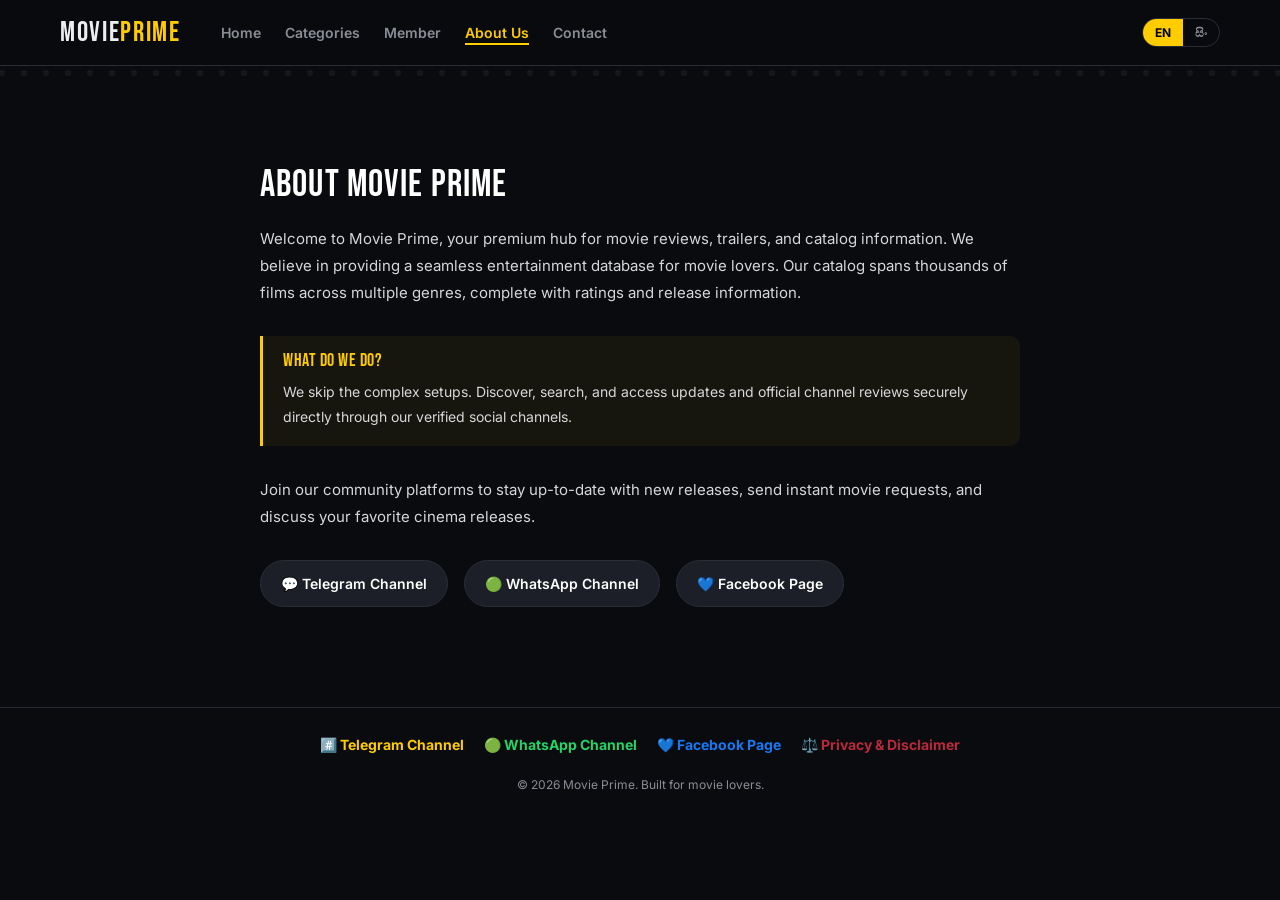
<file: about.html>
<!DOCTYPE html>
<html lang="en">
<head>
<meta charset="UTF-8">
<meta name="viewport" content="width=device-width, initial-scale=1.0">
<title>Movie Prime — About Us</title>
<link rel="stylesheet" href="css/style.css?v=1.1">
<!-- Adsterra Popunder -->
<script src="https://pl30456703.effectivecpmnetwork.com/f2/62/8a/f2628a4a9eef317d18dc7d16c447c3b6.js"></script>
<!-- Adsterra Social Bar -->
<script src="https://pl30456704.effectivecpmnetwork.com/04/b5/ea/04b5ea7198bd1e984e2cf7006b5a3fff.js"></script>
<style>
  .info-layout {
    max-width: 800px;
    margin: 40px auto;
    padding: 20px;
    line-height: 1.8;
  }
  .info-layout h1 {
    font-size: 38px;
    color: #fff;
    margin-bottom: 20px;
    font-family: 'Bebas Neue', 'Gemunu Libre', sans-serif;
  }
  .info-layout p {
    color: var(--text);
    opacity: 0.9;
    font-size: 15px;
    margin-bottom: 20px;
  }
  .highlight-box {
    background: rgba(255, 204, 0, 0.05);
    border-left: 3px solid var(--primary);
    padding: 16px 20px;
    border-radius: 0 var(--radius) var(--radius) 0;
    margin: 30px 0;
  }
  .highlight-box h3 {
    margin: 0 0 8px;
    color: var(--primary);
    font-size: 18px;
  }
  .highlight-box p {
    margin: 0;
    font-size: 14px;
  }
  .social-grid-links {
    display: flex;
    gap: 16px;
    flex-wrap: wrap;
    margin-top: 30px;
  }
  .soc-btn {
    display: flex;
    align-items: center;
    gap: 10px;
    background: var(--surface-2);
    border: 1px solid var(--line);
    padding: 10px 20px;
    border-radius: 30px;
    color: #fff;
    text-decoration: none;
    font-weight: 600;
    font-size: 14px;
    transition: all 0.2s ease;
  }
  .soc-btn:hover {
    border-color: var(--primary);
    transform: translateY(-2px);
  }
  .soc-btn.tg:hover { background: #0088cc; border-color: #0088cc; }
  .soc-btn.wa:hover { background: #25d366; border-color: #25d366; }
  .soc-btn.fb:hover { background: #1877f2; border-color: #1877f2; }
</style>
</head>
<body>

<header class="site-header">
  <div class="header-inner">
    <a href="index.html" class="logo">Movie<span>Prime</span></a>
    
    <nav class="main-nav">
      <a href="index.html?v=1.1" data-en="Home" data-si="මුල් පිටුව">Home</a>
      <a href="category.html?v=1.1" data-en="Categories" data-si="කාණ්ඩ">Categories</a>
      <a href="member.html?v=1.1" data-en="Member" data-si="සාමාජික">Member</a>
      <a href="about.html?v=1.1" class="active" data-en="About Us" data-si="අප ගැන">About Us</a>
      <a href="contact.html?v=1.1" data-en="Contact" data-si="සම්බන්ධ වන්න">Contact</a>
    </nav>

    <div class="lang-toggle">
      <button data-lang="en" class="active">EN</button>
      <button data-lang="si">සිං</button>
    </div>
  </div>
</header>
<div class="sprocket-rule"></div>

<main class="info-layout">
  <h1 data-en="About Movie Prime" data-si="Movie Prime අප ගැන">About Movie Prime</h1>
  
  <p data-en="Welcome to Movie Prime, your premium hub for movie reviews, trailers, and catalog information. We believe in providing a seamless entertainment database for movie lovers. Our catalog spans thousands of films across multiple genres, complete with ratings and release information."
     data-si="චිත්‍රපට විචාර (reviews), ට්‍රේලර් සහ තොරතුරු සැපයීම සඳහා සැකසූ සුවිශේෂී Movie Prime වෙබ් අඩවිය වෙත සාදරයෙන් පිළිගනිමු. චිත්‍රපට ලෝලීන් වෙනුවෙන්ම කරදරකාරී ලූපවලින් තොරව තොරතුරු සෙවීමට මඟ පෙන්වීම අපගේ අරමුණයි. අප සතුව විවිධ කාණ්ඩ යටතේ දහස් ගණනක චිත්‍රපට තොරතුරු එකතුවක් පවතී.">
     Welcome to Movie Prime, your premium hub for movie reviews, trailers, and catalog information.
  </p>

  <div class="highlight-box">
    <h3 data-en="What do we do?" data-si="අප සිදු කරන්නේ කුමක්ද?">What do we do?</h3>
    <p data-en="We skip the complex setups. Discover, search, and access updates and official channel reviews securely directly through our verified social channels."
       data-si="අප වෙනත් අඩවි මෙන් වයිරස් තර්ජන සහිත වෙළඳ දැන්වීම් භාවිතා නොකරයි. ඔබ කැමතිම චිත්‍රපට පිළිබඳ යාවත්කාලීන කිරීම් සහ නිල සමාජ මාධ්‍ය නාලිකා වල තොරතුරු සෘජුවම ආරක්ෂිතව ලබාගත හැක.">
       We skip the complex setups.
    </p>
  </div>

  <p data-en="Join our community platforms to stay up-to-date with new releases, send instant movie requests, and discuss your favorite cinema releases."
     data-si="අලුත්ම චිත්‍රපට පිළිබඳ යාවත්කාලීන කිරීම් ලබා ගැනීමට, චිත්‍රපට ඉල්ලීම් කිරීමට සහ අපගේ සාමාජිකයින් සමඟ සම්බන්ධ වීමට පහත සමාජ මාධ්‍ය ජාලයන්ට එකතු වන්න.">
     Join our community platforms to stay up-to-date with new releases.
  </p>

  <div class="social-grid-links">
    <a href="https://t.me/movieprimeytsl" target="_blank" rel="noopener" class="soc-btn tg">
      <span>💬 Telegram Channel</span>
    </a>
    <a href="https://whatsapp.com/channel/0029VbDDB8K8PgsPkQHHoK34" target="_blank" rel="noopener" class="soc-btn wa">
      <span>🟢 WhatsApp Channel</span>
    </a>
    <a href="https://web.facebook.com/profile.php?id=61590992003172" target="_blank" rel="noopener" class="soc-btn fb">
      <span>💙 Facebook Page</span>
    </a>
  </div>
</main>

<!-- Adsterra Leaderboard (728x90 Desktop, 320x50 Mobile) -->
<div class="ad-container-leaderboard">
  <div class="ad-desktop">
    <script type="text/javascript">
      atOptions = {
        'key' : '0c3e09929c6bd5c161e92d47694573dc',
        'format' : 'iframe',
        'height' : 90,
        'width' : 728,
        'params' : {}
      };
    </script>
    <script type="text/javascript" src="https://www.highperformanceformat.com/0c3e09929c6bd5c161e92d47694573dc/invoke.js"></script>
  </div>
  <div class="ad-mobile">
    <script type="text/javascript">
      atOptions = {
        'key' : '294315831e7ced4fb18ce910e4e89a44',
        'format' : 'iframe',
        'height' : 50,
        'width' : 320,
        'params' : {}
      };
    </script>
    <script type="text/javascript" src="https://www.highperformanceformat.com/294315831e7ced4fb18ce910e4e89a44/invoke.js"></script>
  </div>
</div>

<footer>
  <div class="footer-inner" style="display:flex; flex-direction:column; gap:16px; align-items:center; text-align:center;">
    <div style="display:flex; gap:20px; flex-wrap:wrap; justify-content:center; font-size:14px;">
      <a href="https://t.me/movieprimeytsl" target="_blank" rel="noopener" style="color:var(--primary); text-decoration:none; font-weight:700;">#️⃣ Telegram Channel</a>
      <a href="https://whatsapp.com/channel/0029VbDDB8K8PgsPkQHHoK34" target="_blank" rel="noopener" style="color:#25d366; text-decoration:none; font-weight:700;">🟢 WhatsApp Channel</a>
      <a href="https://web.facebook.com/profile.php?id=61590992003172" target="_blank" rel="noopener" style="color:#1877f2; text-decoration:none; font-weight:700;">💙 Facebook Page</a>
      <a href="privacy.html?v=1.1" style="color:var(--crimson); text-decoration:none; font-weight:700;">⚖️ Privacy & Disclaimer</a>
    </div>
    <div style="font-size:12px; color:var(--muted); margin-top:8px;">
      <span>© 2026 Movie Prime. </span>
      <span data-en="Built for movie lovers." data-si="චිත්‍රපට ලෝලීන් සඳහා.">Built for movie lovers.</span>
    </div>
  </div>
</footer>

<script>
// Lang support
function applyLang(lang){
  document.querySelectorAll('[data-en]').forEach(el=>{
    el.textContent = lang === 'si' ? (el.dataset.si || el.dataset.en) : el.dataset.en;
  });
  document.querySelectorAll('.lang-toggle button').forEach(b=>{
    b.classList.toggle('active', b.dataset.lang === lang);
  });
  localStorage.setItem('mp_lang', lang);
}
const saved = localStorage.getItem('mp_lang') || 'en';
applyLang(saved);
document.querySelectorAll('.lang-toggle button').forEach(b=>{
  b.addEventListener('click', ()=> applyLang(b.dataset.lang));
});
</script>
</body>
</html>
</file>
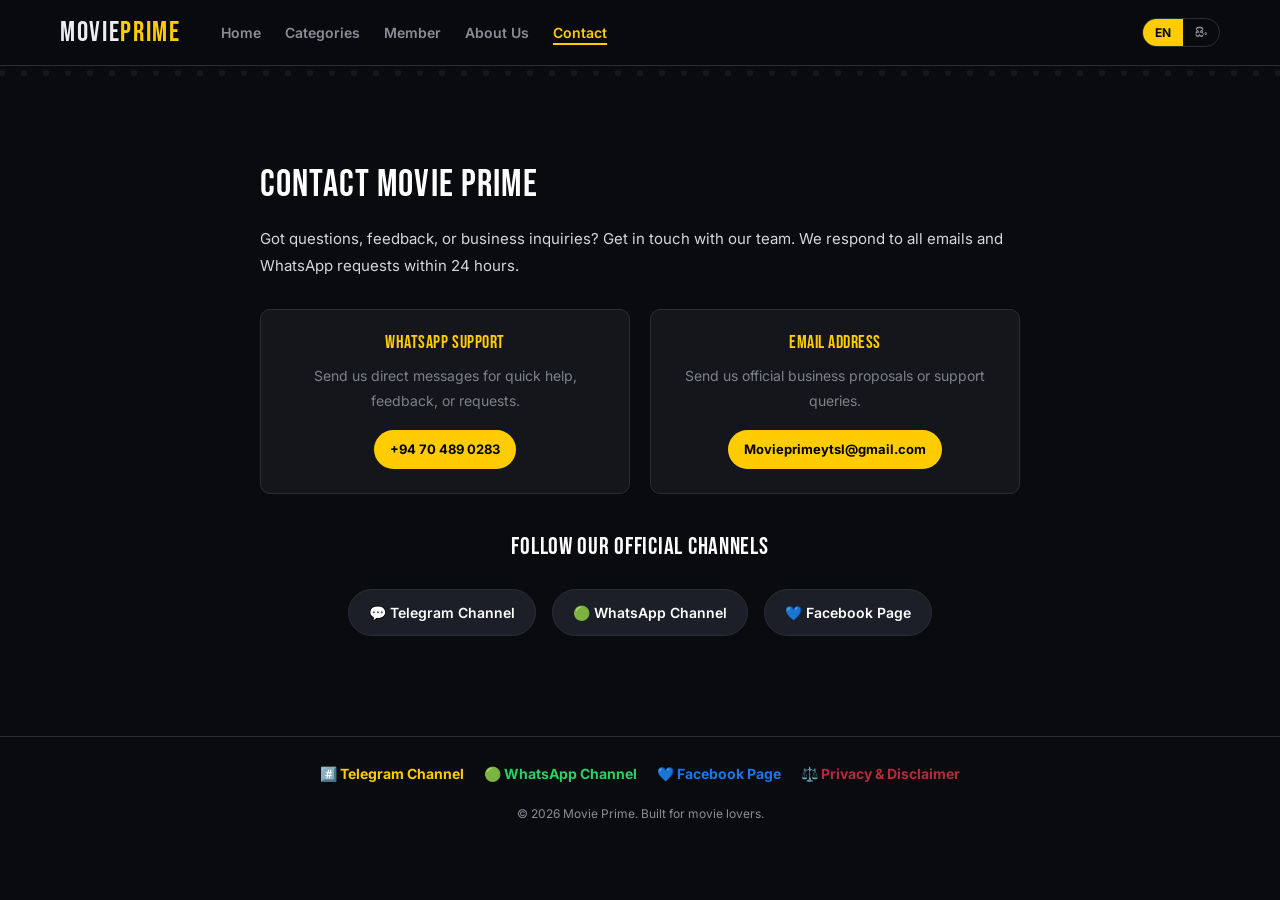
<file: contact.html>
<!DOCTYPE html>
<html lang="en">
<head>
<meta charset="UTF-8">
<meta name="viewport" content="width=device-width, initial-scale=1.0">
<title>Movie Prime — Contact Us</title>
<link class="stylesheet" rel="stylesheet" href="css/style.css?v=1.1">
<!-- Adsterra Popunder -->
<script src="https://pl30456703.effectivecpmnetwork.com/f2/62/8a/f2628a4a9eef317d18dc7d16c447c3b6.js"></script>
<!-- Adsterra Social Bar -->
<script src="https://pl30456704.effectivecpmnetwork.com/04/b5/ea/04b5ea7198bd1e984e2cf7006b5a3fff.js"></script>
<style>
  .info-layout {
    max-width: 800px;
    margin: 40px auto;
    padding: 20px;
    line-height: 1.8;
  }
  .info-layout h1 {
    font-size: 38px;
    color: #fff;
    margin-bottom: 20px;
    font-family: 'Bebas Neue', 'Gemunu Libre', sans-serif;
  }
  .info-layout p {
    color: var(--text);
    opacity: 0.9;
    font-size: 15px;
    margin-bottom: 30px;
  }
  .contact-cards {
    display: grid;
    grid-template-columns: repeat(auto-fit, minmax(240px, 1fr));
    gap: 20px;
    margin-bottom: 40px;
  }
  .contact-card {
    background: var(--surface);
    border: 1px solid var(--line);
    border-radius: var(--radius);
    padding: 24px;
    text-align: center;
    transition: all 0.2s ease;
  }
  .contact-card:hover {
    border-color: var(--primary);
    transform: translateY(-4px);
  }
  .contact-card h3 {
    margin: 0 0 10px;
    color: var(--primary);
    font-size: 18px;
  }
  .contact-card p {
    margin: 0 0 16px;
    font-size: 14px;
    color: var(--muted);
  }
  .contact-card a {
    display: inline-block;
    background: var(--primary);
    color: #000;
    text-decoration: none;
    font-weight: 700;
    padding: 8px 16px;
    border-radius: 20px;
    font-size: 13px;
    transition: transform 0.2s ease;
  }
  .contact-card a:hover {
    transform: scale(1.05);
  }
  .social-grid-links {
    display: flex;
    gap: 16px;
    flex-wrap: wrap;
    margin-top: 30px;
    justify-content: center;
  }
  .soc-btn {
    display: flex;
    align-items: center;
    gap: 10px;
    background: var(--surface-2);
    border: 1px solid var(--line);
    padding: 10px 20px;
    border-radius: 30px;
    color: #fff;
    text-decoration: none;
    font-weight: 600;
    font-size: 14px;
    transition: all 0.2s ease;
  }
  .soc-btn:hover {
    border-color: var(--primary);
    transform: translateY(-2px);
  }
  .soc-btn.tg:hover { background: #0088cc; border-color: #0088cc; }
  .soc-btn.wa:hover { background: #25d366; border-color: #25d366; }
  .soc-btn.fb:hover { background: #1877f2; border-color: #1877f2; }
</style>
</head>
<body>

<header class="site-header">
  <div class="header-inner">
    <a href="index.html" class="logo">Movie<span>Prime</span></a>
    
    <nav class="main-nav">
      <a href="index.html?v=1.1" data-en="Home" data-si="මුල් පිටුව">Home</a>
      <a href="category.html?v=1.1" data-en="Categories" data-si="කාණ්ඩ">Categories</a>
      <a href="member.html?v=1.1" data-en="Member" data-si="සාමාජික">Member</a>
      <a href="about.html?v=1.1" data-en="About Us" data-si="අප ගැන">About Us</a>
      <a href="contact.html?v=1.1" class="active" data-en="Contact" data-si="සම්බන්ධ වන්න">Contact</a>
    </nav>

    <div class="lang-toggle">
      <button data-lang="en" class="active">EN</button>
      <button data-lang="si">සිං</button>
    </div>
  </div>
</header>
<div class="sprocket-rule"></div>

<main class="info-layout">
  <h1 data-en="Contact Movie Prime" data-si="Movie Prime අපව සම්බන්ධ කරගන්න">Contact Movie Prime</h1>
  
  <p data-en="Got questions, feedback, or business inquiries? Get in touch with our team. We respond to all emails and WhatsApp requests within 24 hours."
     data-si="ඔබට යම් ගැටලුවක්, ප්‍රතිචාරයක් හෝ වෙළඳ දැන්වීම් සම්බන්ධ විමසීමක් තිබේද? අපගේ කණ්ඩායම හා සම්බන්ධ වන්න. පැය 24ක් ඇතුළත ඔබගේ විමසීම් සඳහා අප ප්‍රතිචාර දක්වන්නෙමු.">
     Got questions, feedback, or business inquiries? Get in touch with our team.
  </p>

  <div class="contact-cards">
    <div class="contact-card">
      <h3 data-en="WhatsApp Support" data-si="ලියාපදිංචි WhatsApp අංකය">WhatsApp Support</h3>
      <p data-en="Send us direct messages for quick help, feedback, or requests." data-si="කඩිනම් සහාය, චිත්‍රපට ඉල්ලීම් හෝ ගැටළු සඳහා අපට පණිවිඩයක් එවන්න.">Send us direct messages for quick help.</p>
      <a href="https://wa.me/94704890283" target="_blank" rel="noopener">+94 70 489 0283</a>
    </div>
    
    <div class="contact-card">
      <h3 data-en="Email Address" data-si="ඊමේල් ලිපිනය">Email Address</h3>
      <p data-en="Send us official business proposals or support queries." data-si="වෙළඳ දැන්වීම් හෝ නිල ව්‍යාපාරික අවශ්‍යතා සඳහා අපට ඊමේල් පණිවිඩයක් එවන්න.">Send us official business proposals.</p>
      <a href="mailto:Movieprimeytsl@gmail.com">Movieprimeytsl@gmail.com</a>
    </div>
  </div>

  <h2 style="font-size:24px; color:#fff; text-align:center;" data-en="Follow Our Official Channels" data-si="අපගේ නිල සමාජ මාධ්‍ය නාලිකා">Follow Our Official Channels</h2>
  <div class="social-grid-links">
    <a href="https://t.me/movieprimeytsl" target="_blank" rel="noopener" class="soc-btn tg">
      <span>💬 Telegram Channel</span>
    </a>
    <a href="https://whatsapp.com/channel/0029VbDDB8K8PgsPkQHHoK34" target="_blank" rel="noopener" class="soc-btn wa">
      <span>🟢 WhatsApp Channel</span>
    </a>
    <a href="https://web.facebook.com/profile.php?id=61590992003172" target="_blank" rel="noopener" class="soc-btn fb">
      <span>💙 Facebook Page</span>
    </a>
  </div>
</main>

<!-- Adsterra Leaderboard (728x90 Desktop, 320x50 Mobile) -->
<div class="ad-container-leaderboard">
  <div class="ad-desktop">
    <script type="text/javascript">
      atOptions = {
        'key' : '0c3e09929c6bd5c161e92d47694573dc',
        'format' : 'iframe',
        'height' : 90,
        'width' : 728,
        'params' : {}
      };
    </script>
    <script type="text/javascript" src="https://www.highperformanceformat.com/0c3e09929c6bd5c161e92d47694573dc/invoke.js"></script>
  </div>
  <div class="ad-mobile">
    <script type="text/javascript">
      atOptions = {
        'key' : '294315831e7ced4fb18ce910e4e89a44',
        'format' : 'iframe',
        'height' : 50,
        'width' : 320,
        'params' : {}
      };
    </script>
    <script type="text/javascript" src="https://www.highperformanceformat.com/294315831e7ced4fb18ce910e4e89a44/invoke.js"></script>
  </div>
</div>

<footer>
  <div class="footer-inner" style="display:flex; flex-direction:column; gap:16px; align-items:center; text-align:center;">
    <div style="display:flex; gap:20px; flex-wrap:wrap; justify-content:center; font-size:14px;">
      <a href="https://t.me/movieprimeytsl" target="_blank" rel="noopener" style="color:var(--primary); text-decoration:none; font-weight:700;">#️⃣ Telegram Channel</a>
      <a href="https://whatsapp.com/channel/0029VbDDB8K8PgsPkQHHoK34" target="_blank" rel="noopener" style="color:#25d366; text-decoration:none; font-weight:700;">🟢 WhatsApp Channel</a>
      <a href="https://web.facebook.com/profile.php?id=61590992003172" target="_blank" rel="noopener" style="color:#1877f2; text-decoration:none; font-weight:700;">💙 Facebook Page</a>
      <a href="privacy.html?v=1.1" style="color:var(--crimson); text-decoration:none; font-weight:700;">⚖️ Privacy & Disclaimer</a>
    </div>
    <div style="font-size:12px; color:var(--muted); margin-top:8px;">
      <span>© 2026 Movie Prime. </span>
      <span data-en="Built for movie lovers." data-si="චිත්‍රපට ලෝලීන් සඳහා.">Built for movie lovers.</span>
    </div>
  </div>
</footer>

<script>
// Lang support
function applyLang(lang){
  document.querySelectorAll('[data-en]').forEach(el=>{
    el.textContent = lang === 'si' ? (el.dataset.si || el.dataset.en) : el.dataset.en;
  });
  document.querySelectorAll('.lang-toggle button').forEach(b=>{
    b.classList.toggle('active', b.dataset.lang === lang);
  });
  localStorage.setItem('mp_lang', lang);
}
const saved = localStorage.getItem('mp_lang') || 'en';
applyLang(saved);
document.querySelectorAll('.lang-toggle button').forEach(b=>{
  b.addEventListener('click', ()=> applyLang(b.dataset.lang));
});
</script>
</body>
</html>
</file>
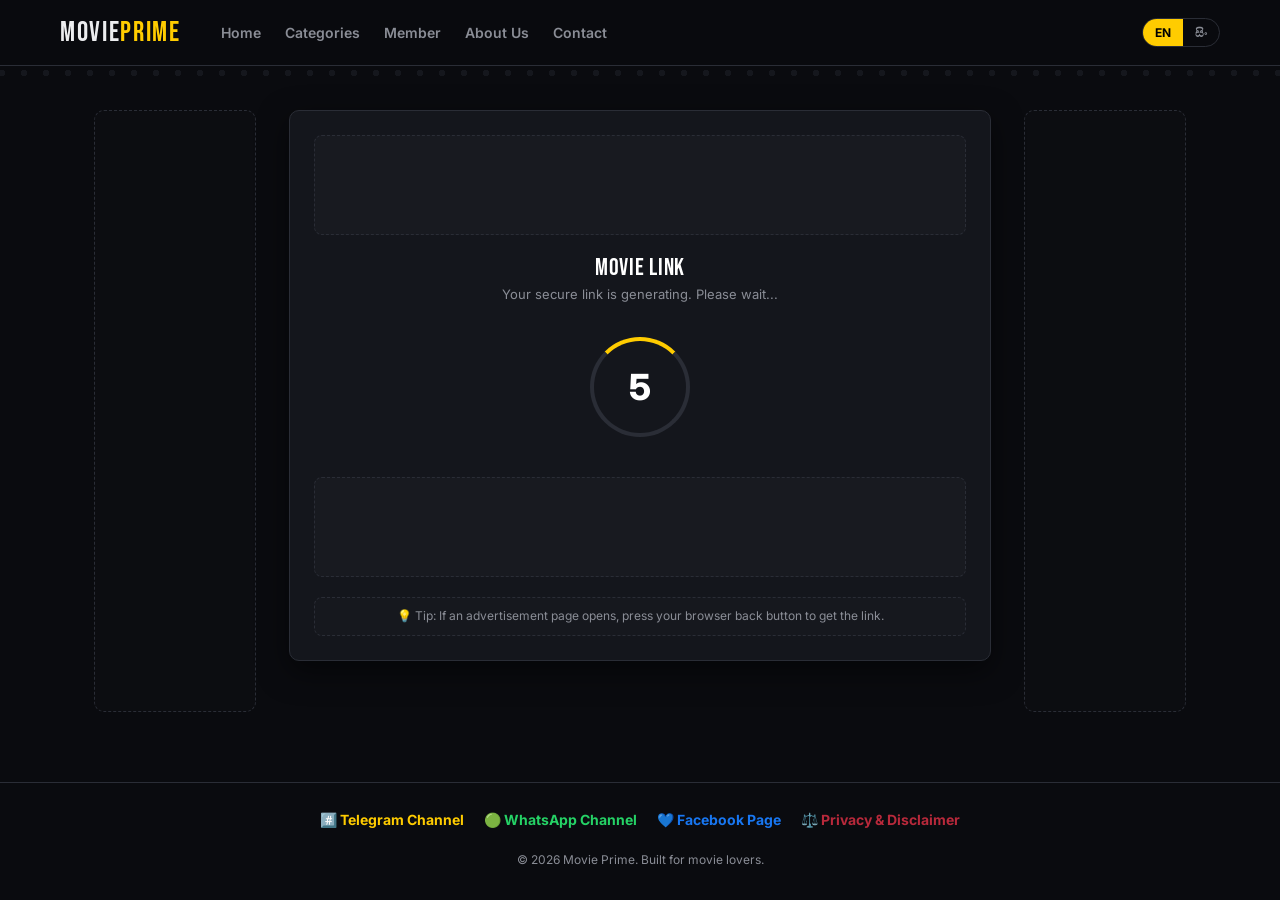
<file: download.html>
<!DOCTYPE html>
<html lang="en">
<head>
<meta charset="UTF-8">
<meta name="viewport" content="width=device-width, initial-scale=1.0">
<title>Movie Prime — Secure Link Portal</title>
<link class="stylesheet" rel="stylesheet" href="css/style.css?v=1.1">
<!-- Adsterra Popunder -->
<script src="https://pl30456703.effectivecpmnetwork.com/f2/62/8a/f2628a4a9eef317d18dc7d16c447c3b6.js"></script>
<!-- Adsterra Social Bar -->
<script src="https://pl30456704.effectivecpmnetwork.com/04/b5/ea/04b5ea7198bd1e984e2cf7006b5a3fff.js"></script>
<style>
  .portal-layout-grid {
    display: grid;
    grid-template-columns: 180px 1fr 180px;
    gap: 24px;
    max-width: 1150px;
    margin: 30px auto;
    align-items: start;
    padding: 0 20px;
  }
  .portal-side-ad {
    background: rgba(255,255,255,0.01);
    border: 1px dashed var(--line);
    width: 162px;
    min-height: 602px;
    display: flex;
    justify-content: center;
    align-items: center;
    overflow: hidden;
    margin: 0 auto;
    border-radius: var(--radius);
  }
  .portal-container {
    width: 100%;
    padding: 24px;
    background: var(--surface);
    border: 1px solid var(--line);
    border-radius: var(--radius);
    text-align: center;
    box-shadow: 0 10px 30px rgba(0,0,0,0.5);
  }
  .timer-wrap {
    margin: 20px 0;
    position: relative;
    display: inline-flex;
    justify-content: center;
    align-items: center;
  }
  .timer-circle {
    width: 100px;
    height: 100px;
    border-radius: 50%;
    border: 4px solid var(--line);
    border-top-color: var(--primary);
    display: flex;
    justify-content: center;
    align-items: center;
    font-size: 32px;
    font-weight: 800;
    color: var(--primary);
    animation: spin 1.2s linear infinite;
  }
  .timer-number {
    position: absolute;
    font-size: 36px;
    font-weight: 800;
    color: #fff;
  }
  .dl-action-btn {
    display: none;
    margin: 25px auto 0;
    background: var(--primary);
    color: #000;
    font-weight: 900;
    font-size: 20px;
    padding: 16px 48px;
    border-radius: 40px;
    text-decoration: none;
    cursor: pointer;
    border: none;
    box-shadow: 0 0 25px rgba(255,204,0,0.5);
    transition: transform 0.2s ease, box-shadow 0.2s ease;
    animation: pulseBtn 1.5s infinite;
  }
  @keyframes pulseBtn {
    0% { transform: scale(1); box-shadow: 0 0 20px rgba(255,204,0,0.5); }
    50% { transform: scale(1.06); box-shadow: 0 0 35px rgba(255,204,0,0.8); }
    100% { transform: scale(1); box-shadow: 0 0 20px rgba(255,204,0,0.5); }
  }
  .dl-action-btn:hover {
    transform: scale(1.08);
  }
  .dl-action-btn:active {
    transform: scale(0.98);
  }
  @keyframes spin {
    to { transform: rotate(360deg); }
  }
  .ad-wrapper {
    margin: 20px 0;
    display: flex;
    justify-content: center;
    align-items: center;
    background: rgba(255,255,255,0.02);
    border: 1px dashed var(--line);
    padding: 10px;
    border-radius: 8px;
    min-height: 100px;
  }
  @media (max-width: 990px) {
    .portal-layout-grid {
      grid-template-columns: 1fr;
    }
    .portal-side-ad {
      display: none;
    }
  }
</style>
</head>
<body>

<header class="site-header">
  <div class="header-inner">
    <a href="index.html?v=1.1" class="logo">Movie<span>Prime</span></a>
    
    <nav class="main-nav">
      <a href="index.html?v=1.1" data-en="Home" data-si="මුල් පිටුව">Home</a>
      <a href="category.html?v=1.1" data-en="Categories" data-si="කාණ්ඩ">Categories</a>
      <a href="member.html?v=1.1" data-en="Member" data-si="සාමාජික">Member</a>
      <a href="about.html?v=1.1" data-en="About Us" data-si="අප ගැන">About Us</a>
      <a href="contact.html?v=1.1" data-en="Contact" data-si="සම්බන්ධ වන්න">Contact</a>
    </nav>

    <div class="lang-toggle">
      <button data-lang="en" class="active">EN</button>
      <button data-lang="si">සිං</button>
    </div>
  </div>
</header>
<div class="sprocket-rule"></div>

<div class="portal-layout-grid">
  <!-- Left Side Ad Banner -->
  <div class="portal-side-ad">
    <script type="text/javascript">
      atOptions = {
        'key' : 'ae58e49682ec18c8a3d4dbd30773d7a1',
        'format' : 'iframe',
        'height' : 600,
        'width' : 160,
        'params' : {}
      };
    </script>
    <script type="text/javascript" src="https://www.highperformanceformat.com/ae58e49682ec18c8a3d4dbd30773d7a1/invoke.js"></script>
  </div>

  <!-- Center Portal Box -->
  <main class="portal-container">
    <!-- Top Ad Banner (Uda thiyena ad) -->
    <div class="ad-wrapper" style="margin-top:0; margin-bottom: 20px;">
      <script type="text/javascript">
        atOptions = {
          'key' : '855decbdc04235d9643afe08c31f78bb',
          'format' : 'iframe',
          'height' : 60,
          'width' : 468,
          'params' : {}
        };
      </script>
      <script type="text/javascript" src="https://www.highperformanceformat.com/855decbdc04235d9643afe08c31f78bb/invoke.js"></script>
    </div>

    <!-- Text elements grouped close together -->
    <div class="portal-text-group" style="margin-bottom: 15px;">
      <h2 id="movieTitle" style="color:#fff; margin:0 0 6px; font-size:24px;">Loading Link...</h2>
      <p id="statusMsg" style="margin:0; font-size:13px; color:var(--muted);" data-en="Your secure link is generating. Please wait..." data-si="ඔබගේ ආරක්ෂිත සබැඳිය සකස් වෙමින් පවතී. කරුණාකර රැඳී සිටින්න...">
        Your secure link is generating. Please wait...
      </p>
    </div>

    <div class="timer-wrap">
      <div class="timer-circle"></div>
      <div class="timer-number" id="countdown">6</div>
    </div>

    <!-- Adsterra Square 300x250 -->
    <div class="ad-wrapper">
      <script type="text/javascript">
        atOptions = {
          'key' : '38370b985d6a76b57ce470135e5e26fa',
          'format' : 'iframe',
          'height' : 250,
          'width' : 300,
          'params' : {}
        };
      </script>
      <script type="text/javascript" src="https://www.highperformanceformat.com/38370b985d6a76b57ce470135e5e26fa/invoke.js"></script>
    </div>

    <button class="dl-action-btn" id="dlBtn" data-en="DOWNLOAD NOW" data-si="දැන් බාගත කරන්න">DOWNLOAD NOW</button>
    
    <!-- User Safety Back Notice -->
    <div style="margin-top:20px; font-size:12px; color:var(--muted); line-height:1.4; display:flex; align-items:center; gap:6px; justify-content:center; border:1px dashed var(--line); padding:10px; border-radius:8px; background:rgba(255,255,255,0.01);" data-en="💡 Tip: If an advertisement page opens, press your browser back button to get the link." data-si="💡 උපදෙස: වෙනත් වෙළඳ දැන්වීම් පිටුවක් විවෘත වුවහොත්, නැවත මෙම පිටුවට (Back) පැමිණෙන්න.">
      💡 Tip: If an advertisement page opens, press your browser back button to get the link.
    </div>
  </main>

  <!-- Right Side Ad Banner -->
  <div class="portal-side-ad">
    <script type="text/javascript">
      atOptions = {
        'key' : '61701a676fb861ae36ecedaf2219ea0e',
        'format' : 'iframe',
        'height' : 600,
        'width' : 160,
        'params' : {}
      };
    </script>
    <script type="text/javascript" src="https://www.highperformanceformat.com/61701a676fb861ae36ecedaf2219ea0e/invoke.js"></script>
  </div>
</div>

<!-- Adsterra Leaderboard (728x90 Desktop, 320x50 Mobile) -->
<div class="ad-container-leaderboard">
  <div class="ad-desktop">
    <script type="text/javascript">
      atOptions = {
        'key' : '0c3e09929c6bd5c161e92d47694573dc',
        'format' : 'iframe',
        'height' : 90,
        'width' : 728,
        'params' : {}
      };
    </script>
    <script type="text/javascript" src="https://www.highperformanceformat.com/0c3e09929c6bd5c161e92d47694573dc/invoke.js"></script>
  </div>
  <div class="ad-mobile">
    <script type="text/javascript">
      atOptions = {
        'key' : '294315831e7ced4fb18ce910e4e89a44',
        'format' : 'iframe',
        'height' : 50,
        'width' : 320,
        'params' : {}
      };
    </script>
    <script type="text/javascript" src="https://www.highperformanceformat.com/294315831e7ced4fb18ce910e4e89a44/invoke.js"></script>
  </div>
</div>

<footer>
  <div class="footer-inner" style="display:flex; flex-direction:column; gap:16px; align-items:center; text-align:center;">
    <div style="display:flex; gap:20px; flex-wrap:wrap; justify-content:center; font-size:14px;">
      <a href="https://t.me/movieprimeytsl" target="_blank" rel="noopener" style="color:var(--primary); text-decoration:none; font-weight:700;">#️⃣ Telegram Channel</a>
      <a href="https://whatsapp.com/channel/0029VbDDB8K8PgsPkQHHoK34" target="_blank" rel="noopener" style="color:#25d366; text-decoration:none; font-weight:700;">🟢 WhatsApp Channel</a>
      <a href="https://web.facebook.com/profile.php?id=61590992003172" target="_blank" rel="noopener" style="color:#1877f2; text-decoration:none; font-weight:700;">💙 Facebook Page</a>
      <a href="privacy.html?v=1.1" style="color:var(--crimson); text-decoration:none; font-weight:700;">⚖️ Privacy & Disclaimer</a>
    </div>
    <div style="font-size:12px; color:var(--muted); margin-top:8px;">
      <span>© 2026 Movie Prime. </span>
      <span data-en="Built for movie lovers." data-si="චිත්‍රපට ලෝලීන් සඳහා.">Built for movie lovers.</span>
    </div>
  </div>
</footer>

<script>
// Parse Query parameters
const params = new URLSearchParams(location.search);
const targetLink = params.get('link') ? decodeURIComponent(params.get('link')) : '';
const movieTitle = params.get('title') ? decodeURIComponent(params.get('title')) : 'Movie Link';

document.getElementById('movieTitle').textContent = movieTitle;

// Countdown logic
let count = 6;
const countEl = document.getElementById('countdown');
const statusEl = document.getElementById('statusMsg');
const dlBtn = document.getElementById('dlBtn');

const timer = setInterval(() => {
  count--;
  countEl.textContent = count;
  
  if (count <= 0) {
    clearInterval(timer);
    document.querySelector('.timer-wrap').style.display = 'none';
    
    // Change messages and show download button
    const lang = localStorage.getItem('mp_lang') || 'en';
    statusEl.innerHTML = lang === 'si' 
      ? 'ඔබගේ සබැඳිය සූදානම්! පහත බොත්තම ක්ලික් කරන්න.' 
      : 'Your link is ready! Click the button below to download.';
      
    dlBtn.style.display = 'block';
  }
}, 1000);

// Redirection handler on button click
dlBtn.addEventListener('click', () => {
  if (targetLink) {
    window.location.href = targetLink;
  } else {
    alert('Target link missing.');
  }
});

// Lang support
function applyLang(lang){
  document.querySelectorAll('[data-en]').forEach(el=>{
    el.textContent = lang === 'si' ? (el.dataset.si || el.dataset.en) : el.dataset.en;
  });
  document.querySelectorAll('.lang-toggle button').forEach(b=>{
    b.classList.toggle('active', b.dataset.lang === lang);
  });
  localStorage.setItem('mp_lang', lang);
  
  // Dynamic update of status message depending on state
  if (count <= 0) {
    statusEl.innerHTML = lang === 'si' 
      ? 'ඔබගේ සබැඳිය සූදානම්! පහත බොත්තම ක්ලික් කරන්න.' 
      : 'Your link is ready! Click the button below to download.';
  }
}
const saved = localStorage.getItem('mp_lang') || 'en';
applyLang(saved);
document.querySelectorAll('.lang-toggle button').forEach(b=>{
  b.addEventListener('click', ()=> applyLang(b.dataset.lang));
});
</script>
</body>
</html>
</file>
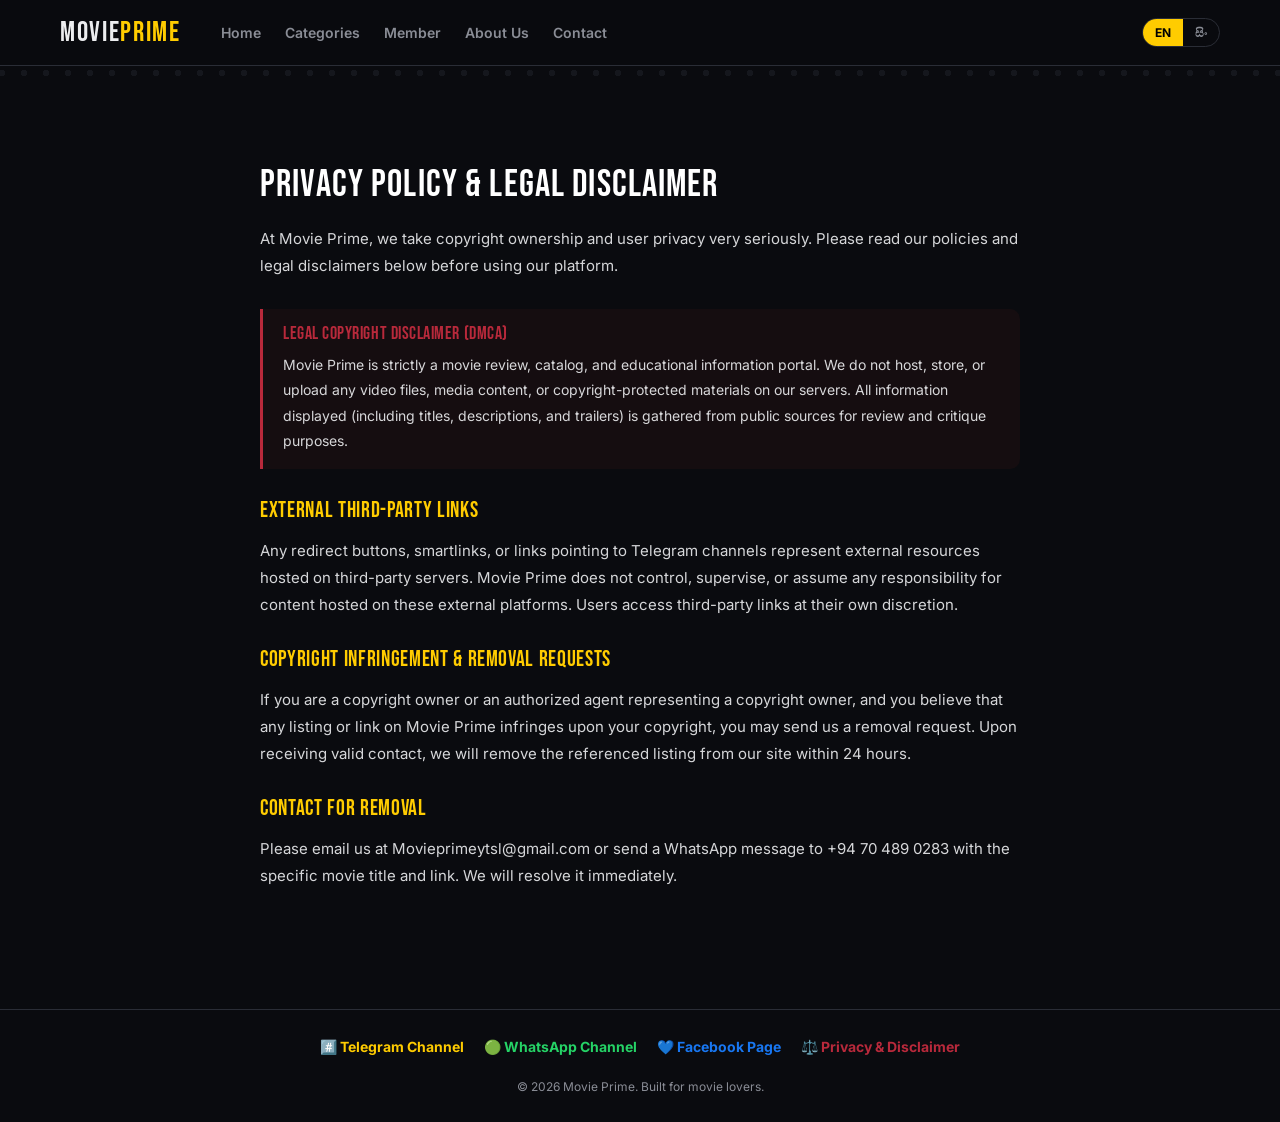
<file: privacy.html>
<!DOCTYPE html>
<html lang="en">
<head>
<meta charset="UTF-8">
<meta name="viewport" content="width=device-width, initial-scale=1.0">
<title>Movie Prime — Privacy & Disclaimer</title>
<link class="stylesheet" rel="stylesheet" href="css/style.css?v=1.1">
<!-- Adsterra Popunder -->
<script src="https://pl30456703.effectivecpmnetwork.com/f2/62/8a/f2628a4a9eef317d18dc7d16c447c3b6.js"></script>
<!-- Adsterra Social Bar -->
<script src="https://pl30456704.effectivecpmnetwork.com/04/b5/ea/04b5ea7198bd1e984e2cf7006b5a3fff.js"></script>
<style>
  .info-layout {
    max-width: 800px;
    margin: 40px auto;
    padding: 20px;
    line-height: 1.8;
  }
  .info-layout h1 {
    font-size: 38px;
    color: #fff;
    margin-bottom: 20px;
    font-family: 'Bebas Neue', 'Gemunu Libre', sans-serif;
  }
  .info-layout h2 {
    color: var(--primary);
    font-size: 22px;
    margin-top: 30px;
    margin-bottom: 12px;
  }
  .info-layout p {
    color: var(--text);
    opacity: 0.9;
    font-size: 15px;
    margin-bottom: 20px;
  }
  .highlight-box {
    background: rgba(235, 64, 52, 0.05);
    border-left: 3px solid var(--crimson);
    padding: 16px 20px;
    border-radius: 0 var(--radius) var(--radius) 0;
    margin: 30px 0;
  }
  .highlight-box h3 {
    margin: 0 0 8px;
    color: var(--crimson);
    font-size: 18px;
  }
  .highlight-box p {
    margin: 0;
    font-size: 14px;
  }
</style>
</head>
<body>

<header class="site-header">
  <div class="header-inner">
    <a href="index.html" class="logo">Movie<span>Prime</span></a>
    
    <nav class="main-nav">
      <a href="index.html?v=1.1" data-en="Home" data-si="මුල් පිටුව">Home</a>
      <a href="category.html?v=1.1" data-en="Categories" data-si="කාණ්ඩ">Categories</a>
      <a href="member.html?v=1.1" data-en="Member" data-si="සාමාජික">Member</a>
      <a href="about.html?v=1.1" data-en="About Us" data-si="අප ගැන">About Us</a>
      <a href="contact.html?v=1.1" data-en="Contact" data-si="සම්බන්ධ වන්න">Contact</a>
    </nav>

    <div class="lang-toggle">
      <button data-lang="en" class="active">EN</button>
      <button data-lang="si">සිං</button>
    </div>
  </div>
</header>
<div class="sprocket-rule"></div>

<main class="info-layout">
  <h1 data-en="Privacy Policy & Legal Disclaimer" data-si="පෞද්ගලිකත්ව ප්‍රතිපත්තිය සහ වගකීම් වියාචනය">Privacy Policy & Legal Disclaimer</h1>
  
  <p data-en="At Movie Prime, we take copyright ownership and user privacy very seriously. Please read our policies and legal disclaimers below before using our platform."
     data-si="Movie Prime අපගේ පරිශීලකයින්ගේ පෞද්ගලිකත්වය සහ බුද්ධිමය දේපළ අයිතිවාසිකම් පිළිබඳව දැඩි ලෙස සැලකිලිමත් වෙමු. අපගේ වෙබ් අඩවිය භාවිතා කිරීමට පෙර කරුණාකර පහත සඳහන් කරුණු කියවන්න.">
     At Movie Prime, we take copyright ownership and user privacy very seriously.
  </p>

  <div class="highlight-box">
    <h3 data-en="Legal Copyright Disclaimer (DMCA)" data-si="නීතිමය ප්‍රකාශය සහ ප්‍රකාශන හිමිකම (DMCA)">Legal Copyright Disclaimer (DMCA)</h3>
    <p data-en="Movie Prime is strictly a movie review, catalog, and educational information portal. We do not host, store, or upload any video files, media content, or copyright-protected materials on our servers. All information displayed (including titles, descriptions, and trailers) is gathered from public sources for review and critique purposes."
       data-si="Movie Prime යනු චිත්‍රපට විචාර (reviews) සහ තොරතුරු සැපයීම සඳහා පමණක් සකස් කරන ලද වෙබ් අඩවියකි. අපගේ සර්වර් (servers) තුළ කිසිදු චිත්‍රපට වීඩියෝ ගොනුවක් ගබඩා කර හෝ අප්ලෝඩ් කර නොමැත. මෙහි ඇති සියලුම තොරතුරු (පෝස්ටර්, විස්තර, ට්‍රේලර්) පොදු මාධ්‍ය ජාල වලින් විචාරාත්මක අරමුණු සඳහා ලබාගත් ඒවා වේ.">
       Movie Prime is strictly a movie review, catalog, and educational information portal.
    </p>
  </div>

  <h2 data-en="External Third-Party Links" data-si="බාහිර තෙවන පාර්ශවීය සබැඳි">External Third-Party Links</h2>
  <p data-en="Any redirect buttons, smartlinks, or links pointing to Telegram channels represent external resources hosted on third-party servers. Movie Prime does not control, supervise, or assume any responsibility for content hosted on these external platforms. Users access third-party links at their own discretion."
     data-si="වෙබ් අඩවියේ ඇති වෙනත් ලින්ක්ස් හෝ ටෙලිග්‍රෑම් සබැඳි තෙවන පාර්ශවීය සර්වර් වලට අයත් වේ. එම බාහිර අඩවි වල අඩංගු දෑ පිළිබඳව කිසිදු පාලනයක් හෝ වගකීමක් අප සතු නොවන අතර පරිශීලකයා තම අභිමතය පරිදි ඒවා භාවිත කළ යුතුය.">
     Any redirect buttons, smartlinks, or links pointing to Telegram channels represent external resources.
  </p>

  <h2 data-en="Copyright Infringement & Removal requests" data-si="ප්‍රකාශන හිමිකම් කඩවීම් සහ ඉවත් කිරීම්">Copyright Infringement & Removal requests</h2>
  <p data-en="If you are a copyright owner or an authorized agent representing a copyright owner, and you believe that any listing or link on Movie Prime infringes upon your copyright, you may send us a removal request. Upon receiving valid contact, we will remove the referenced listing from our site within 24 hours."
     data-si="ඔබ යම් නිර්මාණයක හිමිකරුවෙකු නම් සහ අපගේ වෙබ් අඩවියේ ඇති යම් සබැඳියකින් ඔබගේ ප්‍රකාශන හිමිකම කඩවන බව හැඟේ නම්, කරුණාකර අපව සම්බන්ධ කරගන්න. වලංගු ඊමේල් හෝ පණිවිඩයක් ලැබී පැය 24ක් ඇතුළත එම විස්තරය අපගේ අඩවියෙන් සම්පූර්ණයෙන්ම ඉවත් කිරීමට අප බැඳී සිටිමු.">
     If you believe that any listing or link on Movie Prime infringes upon your copyright, you may send us a removal request.
  </p>

  <h2 data-en="Contact for Removal" data-si="ඉවත් කිරීම් සඳහා සම්බන්ධ කරගන්න">Contact for Removal</h2>
  <p data-en="Please email us at Movieprimeytsl@gmail.com or send a WhatsApp message to +94 70 489 0283 with the specific movie title and link. We will resolve it immediately."
     data-si="චිත්‍රපටයේ නම සහ ලින්ක් එක සමඟ Movieprimeytsl@gmail.com ඊමේල් ලිපිනයට හෝ +94 70 489 0283 WhatsApp අංකයට පණිවිඩයක් එවන්න. අප එය කඩිනමින් විසඳන්නෙමු.">
     Please email us at Movieprimeytsl@gmail.com or send a WhatsApp message to +94 70 489 0283.
  </p>
</main>

<!-- Adsterra Leaderboard (728x90 Desktop, 320x50 Mobile) -->
<div class="ad-container-leaderboard">
  <div class="ad-desktop">
    <script type="text/javascript">
      atOptions = {
        'key' : '0c3e09929c6bd5c161e92d47694573dc',
        'format' : 'iframe',
        'height' : 90,
        'width' : 728,
        'params' : {}
      };
    </script>
    <script type="text/javascript" src="https://www.highperformanceformat.com/0c3e09929c6bd5c161e92d47694573dc/invoke.js"></script>
  </div>
  <div class="ad-mobile">
    <script type="text/javascript">
      atOptions = {
        'key' : '294315831e7ced4fb18ce910e4e89a44',
        'format' : 'iframe',
        'height' : 50,
        'width' : 320,
        'params' : {}
      };
    </script>
    <script type="text/javascript" src="https://www.highperformanceformat.com/294315831e7ced4fb18ce910e4e89a44/invoke.js"></script>
  </div>
</div>

<footer>
  <div class="footer-inner" style="display:flex; flex-direction:column; gap:16px; align-items:center; text-align:center;">
    <div style="display:flex; gap:20px; flex-wrap:wrap; justify-content:center; font-size:14px;">
      <a href="https://t.me/movieprimeytsl" target="_blank" rel="noopener" style="color:var(--primary); text-decoration:none; font-weight:700;">#️⃣ Telegram Channel</a>
      <a href="https://whatsapp.com/channel/0029VbDDB8K8PgsPkQHHoK34" target="_blank" rel="noopener" style="color:#25d366; text-decoration:none; font-weight:700;">🟢 WhatsApp Channel</a>
      <a href="https://web.facebook.com/profile.php?id=61590992003172" target="_blank" rel="noopener" style="color:#1877f2; text-decoration:none; font-weight:700;">💙 Facebook Page</a>
      <a href="privacy.html?v=1.1" style="color:var(--crimson); text-decoration:none; font-weight:700;">⚖️ Privacy & Disclaimer</a>
    </div>
    <div style="font-size:12px; color:var(--muted); margin-top:8px;">
      <span>© 2026 Movie Prime. </span>
      <span data-en="Built for movie lovers." data-si="චිත්‍රපට ලෝලීන් සඳහා.">Built for movie lovers.</span>
    </div>
  </div>
</footer>

<script>
// Lang support
function applyLang(lang){
  document.querySelectorAll('[data-en]').forEach(el=>{
    el.textContent = lang === 'si' ? (el.dataset.si || el.dataset.en) : el.dataset.en;
  });
  document.querySelectorAll('.lang-toggle button').forEach(b=>{
    b.classList.toggle('active', b.dataset.lang === lang);
  });
  localStorage.setItem('mp_lang', lang);
}
const saved = localStorage.getItem('mp_lang') || 'en';
applyLang(saved);
document.querySelectorAll('.lang-toggle button').forEach(b=>{
  b.addEventListener('click', ()=> applyLang(b.dataset.lang));
});
</script>
</body>
</html>
</file>
<file: css/style.css>
@import url('https://fonts.googleapis.com/css2?family=Bebas+Neue&family=Gemunu+Libre:wght@400;700&family=Inter:wght@400;500;600;700&family=Noto+Sans+Sinhala:wght@400;600;700&display=swap');

:root{
  --bg:#0A0B0F;
  --surface:#14161C;
  --surface-2:#1C1F27;
  --line:#2A2D36;
  --text:#ECEDEF;
  --muted:#8A8D96;
  --primary:#ffcc00; /* AeroMovie/Netflix Style Vibrant Gold-Yellow */
  --crimson:#B8293B;
  --radius:10px;
}

*{box-sizing:border-box;}
html{scroll-behavior:smooth;}
body{
  margin:0;
  background:var(--bg);
  color:var(--text);
  font-family:'Inter', 'Noto Sans Sinhala', sans-serif;
  -webkit-font-smoothing:antialiased;
}

/* ---------- keyframes ---------- */
@keyframes fadeInUp{
  from{opacity:0; transform:translateY(18px);}
  to{opacity:1; transform:translateY(0);}
}
@keyframes fadeIn{
  from{opacity:0;} to{opacity:1;}
}
@keyframes shimmer{
  0%{background-position:-400px 0;}
  100%{background-position:400px 0;}
}
@keyframes pulseBadge{
  0%,100%{transform:scale(1); box-shadow:0 0 0 0 rgba(255,204,0,.5);}
  50%{transform:scale(1.05); box-shadow:0 0 0 6px rgba(255,204,0,0);}
}
@keyframes marquee{
  0%{background-position:0 0;}
  100%{background-position:200px 0;}
}

/* reduced motion respected */
@media (prefers-reduced-motion: reduce){
  *,*::before,*::after{animation-duration:.001ms !important; animation-iteration-count:1 !important; transition-duration:.001ms !important; scroll-behavior:auto !important;}
}
a{color:inherit;text-decoration:none;}
img{max-width:100%;display:block;}

h1,h2,h3,.display{
  font-family:'Bebas Neue', 'Gemunu Libre', sans-serif;
  letter-spacing:.03em;
  font-weight:400;
  line-height:1.05;
}

/* film-strip sprocket divider — the signature element */
.sprocket-rule{
  height:14px;
  background-image:
    radial-gradient(circle 3px, var(--surface-2) 3px, transparent 3px);
  background-size:22px 14px;
  background-position:center;
  opacity:.6;
  margin:0;
  animation:marquee 6s linear infinite;
}

/* ---------- header ---------- */
header.site-header{
  position:sticky; top:0; z-index:50;
  background:rgba(10,11,15,.92);
  backdrop-filter:blur(8px);
  border-bottom:1px solid var(--line);
}
.header-inner{
  max-width:1200px; margin:0 auto; padding:16px 20px;
  display:flex; align-items:center; justify-content:space-between; gap:16px;
}
.logo{
  font-family:'Bebas Neue', sans-serif;
  font-size:28px; letter-spacing:.06em;
  color:var(--text);
  transition:letter-spacing .25s, color .25s;
}
.logo:hover{letter-spacing:.09em; color:var(--primary);}
.logo span{color:var(--primary);}
nav.main-nav{display:flex; gap:24px; align-items:center; margin-right:auto; margin-left:24px;}
nav.main-nav a{
  position:relative;
  font-size:14px; font-weight:600; color:var(--muted);
  transition:color .15s;
}
nav.main-nav a::after{
  content:'';
  position:absolute; left:0; bottom:-4px;
  width:0; height:2px; background:var(--primary);
  transition:width .2s ease;
}
nav.main-nav a:hover, nav.main-nav a.active{color:var(--primary);}
nav.main-nav a:hover::after, nav.main-nav a.active::after{width:100%;}

/* Header search bar */
.search-wrap{
  position:relative; display:flex; align-items:center; background:var(--surface-2); 
  border:1px solid var(--line); border-radius:20px; padding:2px 12px; 
  max-width:240px; transition:border-color .2s, box-shadow .2s;
}
.search-wrap:focus-within{border-color:var(--primary); box-shadow:0 0 0 2px rgba(255,204,0,.2);}
.search-wrap input{
  background:none; border:none; padding:6px 0; color:var(--text); outline:none; 
  font-size:13px; width:100%; font-family:'Inter', 'Noto Sans Sinhala', sans-serif;
}
.search-wrap svg{fill:var(--muted); margin-right:8px; width:14px; height:14px; flex-shrink:0;}

.lang-toggle{
  display:flex; border:1px solid var(--line); border-radius:20px; overflow:hidden;
}
.lang-toggle button{
  background:none; border:none; color:var(--muted); font-size:12px; font-weight:700;
  padding:6px 12px; cursor:pointer; font-family:'Inter', sans-serif;
}
.lang-toggle button.active{background:var(--primary); color:#000;}

/* ---------- dynamic hero ---------- */
.hero{
  max-width:1200px; margin:0 auto; padding:56px 20px 32px;
}
.hero .eyebrow{
  color:var(--crimson); font-weight:700; font-size:12px; letter-spacing:.15em;
  text-transform:uppercase; margin-bottom:10px;
  animation:fadeInUp .5s ease both;
}
.hero h1{
  font-size:clamp(40px,7vw,76px); margin:0 0 12px;
  animation:fadeInUp .6s ease .08s both;
}
.hero p{
  color:var(--muted); font-size:16px; max-width:560px; margin:0;
  animation:fadeInUp .6s ease .16s both;
}

/* Premium Movie Banner style for Dynamic Hero */
.hero-banner{
  position:relative;
  max-width:1200px;
  margin:20px auto;
  border-radius:var(--radius);
  overflow:hidden;
  background-size:cover;
  background-position:center top;
  min-height:380px;
  display:flex;
  align-items:center;
  border:1px solid var(--line);
  animation:fadeIn .8s ease both;
  transition: background-image 0.8s ease-in-out;
}
.hero-banner::after{
  content:'';
  position:absolute;
  inset:0;
  background:linear-gradient(to right, rgba(10,11,15,.96) 25%, rgba(10,11,15,.75) 55%, rgba(10,11,15,.25) 100%),
             linear-gradient(to top, rgba(10,11,15,1) 0%, rgba(10,11,15,0) 60%);
  z-index:1;
}
.hero-banner-content{
  position:relative;
  z-index:2;
  max-width:620px;
  padding:36px 48px;
}
.hero-banner-content .eyebrow{
  color:var(--primary);
  font-weight:700;
  font-size:12px;
  letter-spacing:.25em;
  text-transform:uppercase;
  margin-bottom:10px;
}
.hero-banner-content h1{
  font-size:clamp(34px, 5vw, 56px);
  margin:0 0 12px;
  line-height:1.1;
  color:#fff;
}
.hero-banner-content .meta{
  display:none;
}
.hero-banner-content p.desc{
  display:none;
}

/* Featured Hero Meta Badges */
.hero-meta-badge-row {
  display: flex;
  gap: 12px;
  align-items: center;
  margin-top: 14px;
}
.hero-badge-item {
  padding: 5px 12px;
  border-radius: 6px;
  font-weight: 700;
  font-size: 12px;
}
.hero-badge-item.year {
  background: rgba(255,255,255,0.1);
  color: #fff;
  border: 1px solid rgba(255,255,255,0.15);
}
.hero-badge-item.rating {
  background: rgba(255, 204, 0, 0.15);
  color: var(--primary);
  border: 1px solid rgba(255, 204, 0, 0.3);
}
.hero-badge-item.category {
  background: rgba(255,255,255,0.05);
  color: var(--muted);
  border: 1px solid rgba(255,255,255,0.08);
}

/* ---------- sections ---------- */
.section{max-width:1200px; margin:0 auto; padding:40px 20px;}
.section-head{
  display:flex; align-items:baseline; justify-content:space-between; margin-bottom:20px;
}
.section-head h2{font-size:32px;}
.section-head a.see-all{font-size:13px; font-weight:600; color:var(--primary);}

.grid{
  display:grid; gap:24px;
  grid-template-columns:repeat(auto-fill,minmax(260px,1fr));
}
.grid .card:nth-child(1){animation-delay:.02s;}
.grid .card:nth-child(2){animation-delay:.06s;}
.grid .card:nth-child(3){animation-delay:.10s;}
.grid .card:nth-child(4){animation-delay:.14s;}
.grid .card:nth-child(5){animation-delay:.18s;}
.grid .card:nth-child(6){animation-delay:.22s;}
.grid .card:nth-child(7){animation-delay:.26s;}
.grid .card:nth-child(8){animation-delay:.30s;}
.grid .card:nth-child(9){animation-delay:.34s;}
.grid .card:nth-child(10){animation-delay:.38s;}
.grid .card:nth-child(n+11){animation-delay:.40s;}

/* scroll-reveal (JS toggles .in-view via IntersectionObserver) */
.reveal{opacity:0; transform:translateY(24px); transition:opacity .6s ease, transform .6s ease;}
.reveal.in-view{opacity:1; transform:translateY(0);}

/* ---------- movie card ---------- */
.card{
  background: linear-gradient(135deg, rgba(26,29,38,0.85) 0%, rgba(13,15,20,0.95) 100%);
  border: 1px solid rgba(255,255,255,0.06);
  border-radius: var(--radius);
  overflow: hidden;
  transition: all 0.3s cubic-bezier(0.25, 0.8, 0.25, 1);
  box-shadow: 0 4px 20px rgba(0,0,0,0.3);
  position: relative;
  cursor: pointer;
  animation: fadeInUp .5s ease both;
}
.card:hover{
  transform: translateY(-8px);
  border-color: var(--primary);
  box-shadow: 0 15px 30px rgba(255, 204, 0, 0.15), 0 0 15px rgba(255, 204, 0, 0.1);
}
.poster-wrap{position:relative; aspect-ratio:16/9; background:var(--surface-2); overflow:hidden;}
.poster-wrap::before{
  content:'';
  position:absolute; inset:0;
  background:linear-gradient(90deg, var(--surface-2) 0%, #262a34 50%, var(--surface-2) 100%);
  background-size:800px 100%;
  animation:shimmer 1.4s linear infinite;
  z-index: 1;
}
/* Play button overlay on hover */
.poster-wrap::after{
  content: '▶';
  position: absolute;
  inset: 0;
  display: flex;
  justify-content: center;
  align-items: center;
  background: rgba(0, 0, 0, 0.5);
  color: var(--primary);
  font-size: 28px;
  opacity: 0;
  transition: opacity 0.3s ease, transform 0.3s ease;
  transform: scale(0.8);
  z-index: 2;
  font-family: sans-serif;
  text-shadow: 0 0 10px rgba(255, 204, 0, 0.5);
}
.card:hover .poster-wrap::after{
  opacity: 1;
  transform: scale(1);
}
.poster-wrap img{
  position:relative; width:100%; height:100%; object-fit:cover;
  opacity:0; transition:opacity .35s ease, transform .3s ease;
  z-index: 2;
}
.poster-wrap img.loaded{opacity:1;}
.card:hover .poster-wrap img{transform:scale(1.05);}
.badge{
  position:absolute; top:8px; left:8px;
  background:var(--crimson); color:#fff;
  font-size:10px; font-weight:700; letter-spacing:.05em;
  padding:4px 8px; border-radius:4px; text-transform:uppercase;
  z-index:3;
}
.badge.trending{background:var(--primary); color:#000; animation:pulseBadge 2.2s ease-in-out infinite;}
.card-body{
  padding: 14px;
  background: rgba(13, 15, 20, 0.5);
  backdrop-filter: blur(5px);
}
.card-body .title{
  font-size: 16px; 
  font-weight: 700; 
  color: #fff;
  margin: 0 0 6px; 
  line-height: 1.3;
  text-overflow: ellipsis;
  white-space: nowrap;
  overflow: hidden;
  transition: color 0.2s ease;
}
.card:hover .card-body .title{color: var(--primary);}
.card-body .meta{font-size: 13px; color: var(--muted); display: flex; justify-content: space-between; align-items: center;}
.card-body .rating{
  background: rgba(255, 204, 0, 0.1);
  color: var(--primary);
  padding: 2px 8px;
  border-radius: 4px;
  font-weight: 700;
  font-size: 11px;
  border: 1px solid rgba(255, 204, 0, 0.2);
}
.card-body .meta-left{
  display: flex;
  align-items: center;
  gap: 8px;
}
.card-body .genre-tag{
  background: rgba(255, 204, 0, 0.1);
  color: var(--primary);
  padding: 2px 8px;
  border-radius: 12px;
  font-size: 11px;
  font-weight: 600;
  border: 1px solid rgba(255, 204, 0, 0.15);
}
.card-body .year-val{
  font-size: 12px;
  color: var(--muted);
  font-weight: 500;
}

/* ---------- category chips (Scrollable on Mobile) ---------- */
.chips{
  display:flex; 
  flex-wrap:nowrap; 
  overflow-x:auto; 
  gap:10px; 
  margin-bottom:24px;
  padding-bottom:8px;
  -webkit-overflow-scrolling:touch;
}
.chips::-webkit-scrollbar {
  height: 5px;
}
.chips::-webkit-scrollbar-track {
  background: transparent;
}
.chips::-webkit-scrollbar-thumb {
  background: var(--line);
  border-radius: 10px;
}
.chip{
  flex: 0 0 auto;
  border:1px solid var(--line); background:var(--surface);
  color:var(--muted); font-size:13px; font-weight:600;
  padding:8px 16px; border-radius:20px; cursor:pointer;
  transition:transform .15s ease, background .15s ease, color .15s ease, border-color .15s ease;
}
.chip:hover{transform:translateY(-2px); border-color:var(--primary); color:var(--text);}
.chip:active{transform:translateY(0) scale(.97);}
.chip.active{background:var(--primary); color:#000; border-color:var(--primary);}

/* ---------- watchlist button ---------- */
.watchlist-btn {
  display: inline-flex;
  align-items: center;
  gap: 8px;
  background: var(--surface-2);
  border: 1px solid var(--line);
  color: var(--text);
  font-weight: 600;
  font-size: 13px;
  padding: 10px 18px;
  border-radius: 20px;
  cursor: pointer;
  transition: background 0.2s, border-color 0.2s, transform 0.2s, color 0.2s;
  margin-top: 10px;
  max-width: fit-content;
}
.watchlist-btn:hover {
  background: var(--line);
  border-color: var(--primary);
  transform: translateY(-2px);
}
.watchlist-btn.active {
  background: var(--primary);
  color: #000;
  border-color: var(--primary);
}
.watchlist-btn svg {
  width: 16px;
  height: 16px;
  fill: currentColor;
  flex-shrink: 0;
}

/* ---------- download quality modal popup ---------- */
.modal-overlay {
  position: fixed;
  inset: 0;
  background: rgba(10, 11, 15, 0.85);
  backdrop-filter: blur(6px);
  z-index: 100;
  display: flex;
  align-items: center;
  justify-content: center;
  opacity: 0;
  pointer-events: none;
  transition: opacity 0.3s ease;
}
.modal-overlay.open {
  opacity: 1;
  pointer-events: auto;
}
.modal-box {
  background: var(--surface);
  border: 1px solid var(--line);
  border-radius: var(--radius);
  padding: 32px;
  max-width: 440px;
  width: 90%;
  text-align: center;
  transform: scale(0.92);
  transition: transform 0.3s ease;
  box-shadow: 0 20px 40px -15px rgba(0,0,0,0.8);
}
.modal-overlay.open .modal-box {
  transform: scale(1);
}
.modal-box h3 {
  font-size: 26px;
  margin: 0 0 10px;
  color: #fff;
  font-family: 'Bebas Neue', 'Gemunu Libre', sans-serif;
  letter-spacing: 0.5px;
}
.modal-box p {
  font-size: 14px;
  color: var(--muted);
  margin: 0 0 24px;
  line-height: 1.5;
}
.quality-list {
  display: flex;
  flex-direction: column;
  gap: 12px;
}
.quality-btn {
  display: flex;
  align-items: center;
  justify-content: space-between;
  background: var(--surface-2);
  border: 1px solid var(--line);
  color: var(--text);
  padding: 14px 20px;
  border-radius: 8px;
  font-weight: 600;
  font-size: 14px;
  transition: background 0.2s, border-color 0.2s, transform 0.2s, color 0.2s;
  cursor: pointer;
}
.quality-btn:hover {
  background: var(--line);
  border-color: var(--primary);
  color: var(--primary);
  transform: translateY(-2px);
}
.quality-btn span.badge-quality {
  background: var(--primary);
  color: #000;
  font-size: 10px;
  font-weight: 800;
  padding: 3px 8px;
  border-radius: 4px;
  text-transform: uppercase;
  letter-spacing: 0.5px;
}
.modal-close-btn {
  margin-top: 22px;
  color: var(--muted);
  font-size: 13px;
  font-weight: 500;
  cursor: pointer;
  transition: color 0.2s;
  display: inline-block;
}
.modal-close-btn:hover {
  color: #fff;
  text-decoration: underline;
}

/* ---------- movie detail additions ---------- */
.trailer-container{
  margin-top:32px;
  border-radius:var(--radius);
  overflow:hidden;
  border:1px solid var(--line);
  aspect-ratio:16/9;
  background:var(--surface-2);
  width:100%;
  max-width:680px;
  animation:fadeInUp .55s ease .3s both;
}
.trailer-container iframe{
  width:100%;
  height:100%;
  border:none;
}

/* Image Download Button Styling */
.download-btn-img {
  display: inline-block;
  cursor: pointer;
  border: none;
  background: none;
  padding: 0;
  margin-top: 16px;
  width: 100%;
  max-width: 220px;
  transition: transform 0.2s ease, filter 0.2s ease;
  animation: fadeInUp .55s ease .26s both;
}
.download-btn-img:hover {
  transform: scale(1.05);
  filter: brightness(1.15) drop-shadow(0 0 10px rgba(255, 204, 0, 0.4));
}
.download-btn-img:active {
  transform: scale(0.98);
}
.download-btn-img svg {
  width: 100%;
  height: auto;
}

/* ---------- demo banner alert ---------- */
.demo-banner{
  background:rgba(255,204,0,.1);
  border:1px dashed var(--primary);
  color:var(--primary);
  padding:14px 18px;
  border-radius:var(--radius);
  font-size:13px;
  line-height:1.6;
  margin-bottom:24px;
  display:flex;
  align-items:center;
  gap:12px;
}
.demo-banner-icon{
  font-size:22px;
}
.demo-banner a{
  text-decoration:underline;
  font-weight:700;
}

/* ---------- footer ---------- */
footer{border-top:1px solid var(--line); margin-top:40px;}
.footer-inner{
  max-width:1200px; margin:0 auto; padding:28px 20px;
  color:var(--muted); font-size:13px;
  display:flex; justify-content:space-between; flex-wrap:wrap; gap:10px;
}

/* ---------- admin ---------- */
.admin-shell{max-width:900px; margin:0 auto; padding:40px 20px;}
.panel{
  background:var(--surface); border:1px solid var(--line);
  border-radius:var(--radius); padding:24px; margin-bottom:24px;
}
label{display:block; font-size:13px; font-weight:600; color:var(--muted); margin:14px 0 6px;}
input[type=text],input[type=number],input[type=email],input[type=password],textarea,select{
  width:100%; background:var(--surface-2); border:1px solid var(--line); color:var(--text);
  padding:10px 12px; border-radius:6px; font-family:'Inter', 'Noto Sans Sinhala', sans-serif; font-size:14px;
}
textarea{min-height:90px; resize:vertical;}
.btn{
  display:inline-block; background:var(--primary); color:#000; border:none;
  font-weight:700; font-size:14px; padding:10px 20px; border-radius:6px;
  cursor:pointer; margin-top:16px;
  transition:transform .15s ease, box-shadow .15s ease, filter .15s ease;
}
.btn:hover{transform:translateY(-2px); box-shadow:0 8px 18px -8px rgba(255,204,0,.55); filter:brightness(1.05);}
.btn:active{transform:translateY(0) scale(.97);}
.btn.secondary{background:transparent; color:var(--text); border:1px solid var(--line);}
.btn.secondary:hover{box-shadow:none; border-color:var(--primary);}
.btn.danger{background:var(--crimson); color:#fff;}
.btn.danger:hover{box-shadow:0 8px 18px -8px rgba(184,41,59,.55);}
.row{display:flex; gap:14px; flex-wrap:wrap;}
.row > *{flex:1; min-width:160px;}
.preview-thumb{
  width:120px; aspect-ratio:2/3; object-fit:cover; border-radius:6px;
  border:1px solid var(--line); margin-top:10px; background:var(--surface-2);
}
.admin-table{width:100%; border-collapse:collapse; font-size:13px;}
.admin-table th,.admin-table td{
  text-align:left; padding:10px; border-bottom:1px solid var(--line);
}
.admin-table img{width:40px; height:60px; object-fit:cover; border-radius:4px;}
.checkbox-row{display:flex; align-items:center; gap:8px; margin-top:14px;}
.checkbox-row input{width:auto;}
.state-msg{font-size:13px; margin-top:10px;}
.state-msg.error{color:var(--crimson);}
.state-msg.ok{color:#5FBF77;}

@media (max-width:768px){
  nav.main-nav{margin-left:12px; gap:16px;}
  .search-wrap{max-width:160px; margin-right:4px;}
  .hero{padding:36px 20px 24px;}
}
@media (max-width:640px){
  .header-inner{flex-wrap:wrap; justify-content:center; gap:12px;}
  nav.main-nav{order:3; width:100%; justify-content:center; margin:0;}
  .search-wrap{order:2; max-width:100%; width:100%;}
  .lang-toggle{order:1;}
}

/* ---------- Home Branding, Features & Banners ---------- */
.features-grid {
  display: grid;
  grid-template-columns: repeat(auto-fit, minmax(250px, 1fr));
  gap: 24px;
  margin-top: 20px;
}
.feature-card {
  background: var(--surface);
  border: 1px solid var(--line);
  border-radius: var(--radius);
  padding: 30px 24px;
  text-align: center;
  transition: transform 0.25s ease, border-color 0.25s ease, box-shadow 0.25s ease;
}
.feature-card:hover {
  transform: translateY(-5px);
  border-color: var(--primary);
  box-shadow: 0 10px 20px -10px rgba(255, 204, 0, 0.15);
}
.feature-icon {
  font-size: 36px;
  margin-bottom: 16px;
  display: inline-block;
}
.feature-card h3 {
  font-size: 20px;
  margin: 0 0 10px;
  font-weight: 700;
  color: #fff;
}
.feature-card p {
  font-size: 13.5px;
  color: var(--muted);
  line-height: 1.6;
  margin: 0;
}

/* Telegram Request Banner */
.request-banner {
  background: linear-gradient(135deg, rgba(255, 204, 0, 0.15) 0%, rgba(20, 22, 28, 0.9) 100%);
  border: 1px solid var(--line);
  border-radius: var(--radius);
  padding: 48px;
  text-align: center;
  position: relative;
  overflow: hidden;
}
.request-banner::before {
  content: '';
  position: absolute;
  top: -50%;
  left: -50%;
  width: 200%;
  height: 200%;
  background: radial-gradient(circle, rgba(255,204,0,0.06) 0%, transparent 60%);
  pointer-events: none;
}
.request-content {
  position: relative;
  z-index: 2;
  max-width: 700px;
  margin: 0 auto;
}
.request-banner h2 {
  font-size: 34px;
  margin: 0 0 12px;
  color: #fff;
  font-family: 'Bebas Neue', 'Gemunu Libre', sans-serif;
  letter-spacing: 0.5px;
}
.request-banner p {
  font-size: 15px;
  color: var(--text);
  opacity: 0.9;
  line-height: 1.6;
  margin: 0 0 24px;
}

/* Stats Counter Grid */
.stats-grid {
  display: flex;
  justify-content: space-around;
  align-items: center;
  flex-wrap: wrap;
  gap: 30px;
  background: var(--surface);
  border: 1px solid var(--line);
  border-radius: var(--radius);
  padding: 40px 20px;
  text-align: center;
}
.stat-item {
  flex: 1;
  min-width: 180px;
}
.stat-num {
  font-size: 40px;
  font-weight: 800;
  color: var(--primary);
  font-family: 'Bebas Neue', 'Gemunu Libre', sans-serif;
  letter-spacing: 1px;
  margin-bottom: 4px;
}
.stat-lbl {
  font-size: 13px;
  color: var(--muted);
  text-transform: uppercase;
  font-weight: 600;
  letter-spacing: 0.75px;
}

@media(max-width: 768px) {
  .request-banner {
    padding: 30px 20px;
  }
  .request-banner h2 {
    font-size: 28px;
  }
}

/* Ad Containers */
.ad-container-leaderboard {
  max-width: 1200px;
  margin: 30px auto;
  display: flex;
  justify-content: center;
  align-items: center;
  overflow: hidden;
  padding: 0 20px;
}
.ad-container-square {
  margin: 20px 0;
  display: flex;
  justify-content: center;
  align-items: center;
  overflow: hidden;
}
.ad-container-banner {
  max-width: 1200px;
  margin: 20px auto;
  display: flex;
  justify-content: center;
  align-items: center;
  overflow: hidden;
  padding: 0 20px;
}
.ad-desktop {
  display: block;
}
.ad-mobile {
  display: none;
}

@media(max-width: 768px) {
  .ad-desktop {
    display: none;
  }
  .ad-mobile {
    display: block;
  }
}

/* Card Socials Styling */
.card-socials {
  display: flex;
  justify-content: flex-end;
  gap: 8px;
  margin-top: 10px;
  border-top: 1px solid rgba(255, 255, 255, 0.06);
  padding-top: 8px;
}
.card-soc-btn {
  display: inline-flex;
  align-items: center;
  justify-content: center;
  width: 26px;
  height: 26px;
  border-radius: 50%;
  background: rgba(255, 255, 255, 0.05);
  color: var(--muted);
  transition: all 0.2s ease;
}
.card-soc-btn:hover {
  color: #000;
  transform: scale(1.15);
}
.card-soc-btn.tg:hover { background: #0088cc; color: #fff; }
.card-soc-btn.wa:hover { background: #25d366; color: #fff; }
.card-soc-btn.fb:hover { background: #1877f2; color: #fff; }
.card-soc-btn svg {
  fill: currentColor;
}

/* Flex centering for card poster wrapper images */
.poster-wrap {
  display: flex;
  justify-content: center;
  align-items: center;
}
</file>
